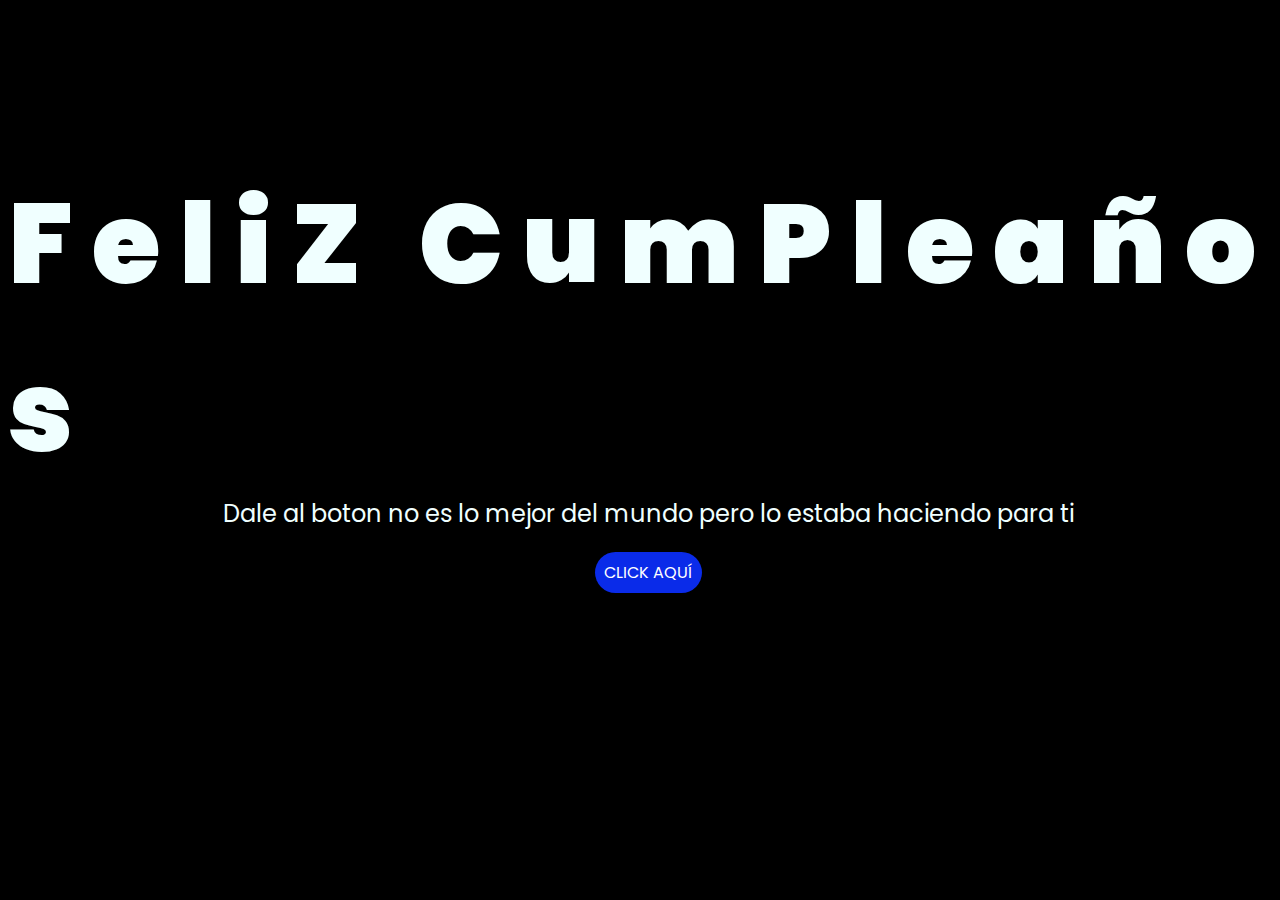
<file: index.html>
<!DOCTYPE html>
<html lang="es">

<head>
    <meta charset="UTF-8">
    <meta http-equiv="X-UA-Compatible" content="IE=edge">
    <meta name="viewport" content="width=device-width, initial-scale=1.0">
    <link rel="stylesheet" href="css/style.css">
    <link rel="icon" href="img/flowers.png" type="image/x-icon">
    <title>Flowers</title>
</head>

<body>
    <div class="greetings">
        <span>F</span>
        <span>e</span>
        <span>l</span>
        <span>i</span>
        <span>Z</span>
        <span>&nbsp;</span>
        <span>C</span>
        <span>u</span>
        <span>m</span>
        <span>P</span>
        <span>l</span>
        <span>e</span>
        <span>a</span>
        <span>ñ</span>
        <span>o</span>
        <span>s</span>
    </div>
    <div class="description">
        <span>Dale al boton no es lo mejor del mundo pero lo estaba haciendo para ti</span>
    </div>
    <div class="button">
        <button class="botones">
            <a href="flower.html" style="color: #fff;">CLICK AQUÍ</a>
        </button>
    </div>

</body>

</html>
</file>
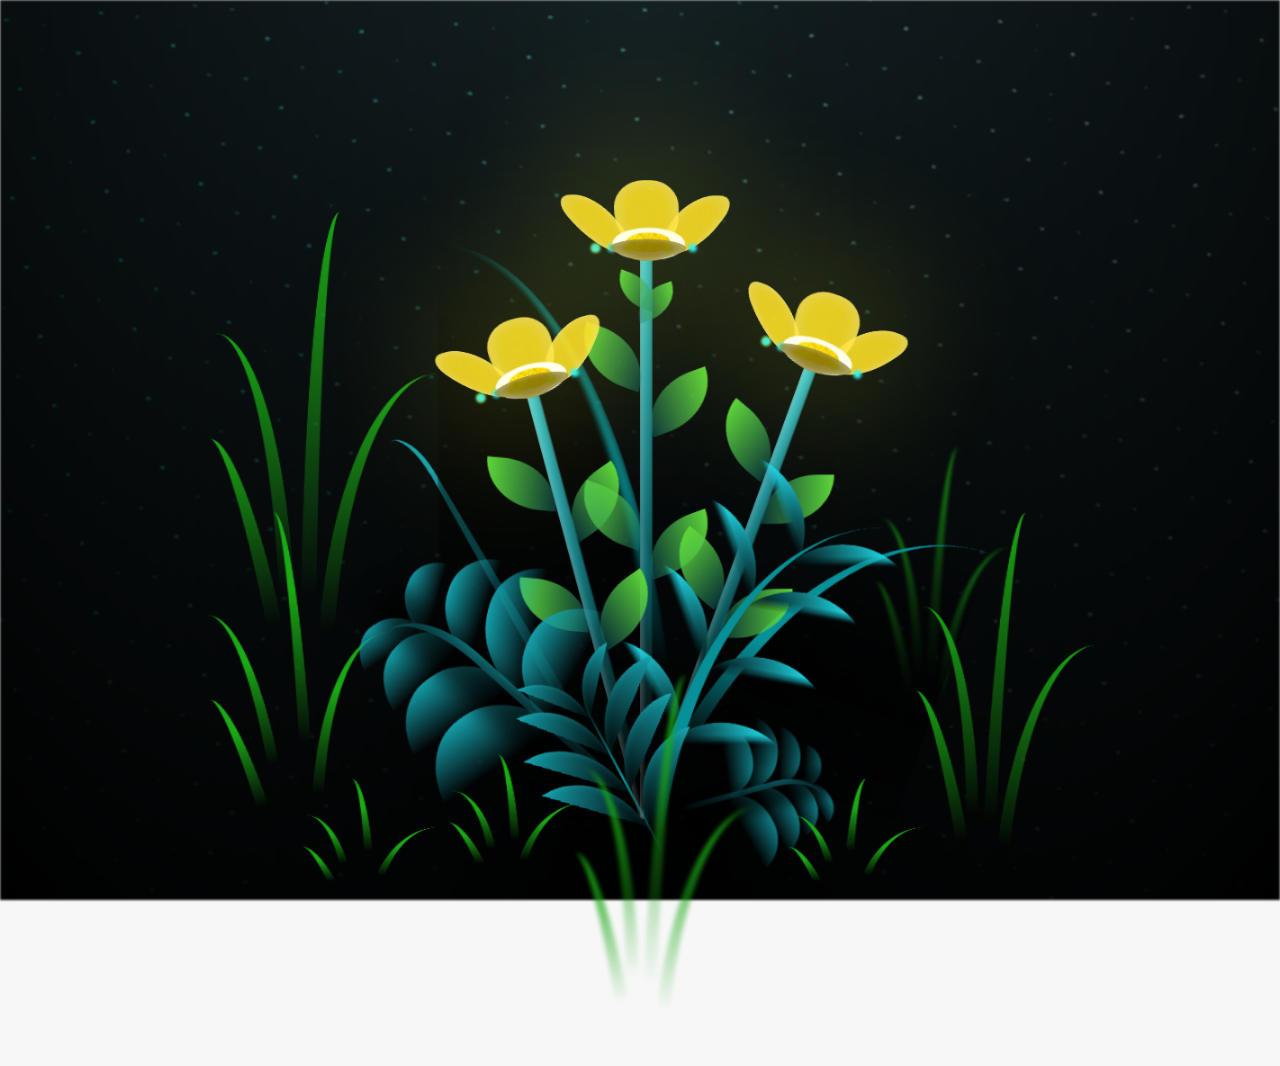
<file: flower.html>
<!DOCTYPE html>
<html lang="es">
  <head>
    <meta charset="UTF-8" />
    <meta http-equiv="X-UA-Compatible" content="IE=edge" />
    <meta name="viewport" content="width=device-width, initial-scale=1.0" />
    <link rel="stylesheet" href="css/main.css" />
    <link rel="icon" href="img/flowers.png" type="image/x-icon" />
    <title>Flower</title>
  </head>
  <body class="container">
    <audio src="sound/Happy Acoustic Background – Royalty Free Music for Creators 🎵✨ [zI3N9lXSV9s].mp3" autoplay></audio>
     
    <h1 class="titulo">Estas flores amarillas celebran tu día especial y representan la alegría que traes a mi vida.<br><br>
  Que la felicidad florezca en ti hoy y siempre.<br><br>
  Difruta tu dia especial y ilumina a todo el mundo con tu linda sonrisa bella</h1>
  
    <div class="night"></div>
    <div class="flowers">
      <div class="flower flower--1">
        <div class="flower__leafs flower__leafs--1">
          <div class="flower__leaf flower__leaf--1"></div>
          <div class="flower__leaf flower__leaf--2"></div>
          <div class="flower__leaf flower__leaf--3"></div>
          <div class="flower__leaf flower__leaf--4"></div>
          <div class="flower__white-circle"></div>

          <div class="flower__light flower__light--1"></div>
          <div class="flower__light flower__light--2"></div>
          <div class="flower__light flower__light--3"></div>
          <div class="flower__light flower__light--4"></div>
          <div class="flower__light flower__light--5"></div>
          <div class="flower__light flower__light--6"></div>
          <div class="flower__light flower__light--7"></div>
          <div class="flower__light flower__light--8"></div>
        </div>
        <div class="flower__line">
          <div class="flower__line__leaf flower__line__leaf--1"></div>
          <div class="flower__line__leaf flower__line__leaf--2"></div>
          <div class="flower__line__leaf flower__line__leaf--3"></div>
          <div class="flower__line__leaf flower__line__leaf--4"></div>
          <div class="flower__line__leaf flower__line__leaf--5"></div>
          <div class="flower__line__leaf flower__line__leaf--6"></div>
        </div>
      </div>

      <div class="flower flower--2">
        <div class="flower__leafs flower__leafs--2">
          <div class="flower__leaf flower__leaf--1"></div>
          <div class="flower__leaf flower__leaf--2"></div>
          <div class="flower__leaf flower__leaf--3"></div>
          <div class="flower__leaf flower__leaf--4"></div>
          <div class="flower__white-circle"></div>

          <div class="flower__light flower__light--1"></div>
          <div class="flower__light flower__light--2"></div>
          <div class="flower__light flower__light--3"></div>
          <div class="flower__light flower__light--4"></div>
          <div class="flower__light flower__light--5"></div>
          <div class="flower__light flower__light--6"></div>
          <div class="flower__light flower__light--7"></div>
          <div class="flower__light flower__light--8"></div>
        </div>
        <div class="flower__line">
          <div class="flower__line__leaf flower__line__leaf--1"></div>
          <div class="flower__line__leaf flower__line__leaf--2"></div>
          <div class="flower__line__leaf flower__line__leaf--3"></div>
          <div class="flower__line__leaf flower__line__leaf--4"></div>
        </div>
      </div>

      <div class="flower flower--3">
        <div class="flower__leafs flower__leafs--3">
          <div class="flower__leaf flower__leaf--1"></div>
          <div class="flower__leaf flower__leaf--2"></div>
          <div class="flower__leaf flower__leaf--3"></div>
          <div class="flower__leaf flower__leaf--4"></div>
          <div class="flower__white-circle"></div>

          <div class="flower__light flower__light--1"></div>
          <div class="flower__light flower__light--2"></div>
          <div class="flower__light flower__light--3"></div>
          <div class="flower__light flower__light--4"></div>
          <div class="flower__light flower__light--5"></div>
          <div class="flower__light flower__light--6"></div>
          <div class="flower__light flower__light--7"></div>
          <div class="flower__light flower__light--8"></div>
        </div>
        <div class="flower__line">
          <div class="flower__line__leaf flower__line__leaf--1"></div>
          <div class="flower__line__leaf flower__line__leaf--2"></div>
          <div class="flower__line__leaf flower__line__leaf--3"></div>
          <div class="flower__line__leaf flower__line__leaf--4"></div>
        </div>
      </div>

      <div class="grow-ans" style="--d: 1.2s">
        <div class="flower__g-long">
          <div class="flower__g-long__top"></div>
          <div class="flower__g-long__bottom"></div>
        </div>
      </div>

      <div class="growing-grass">
        <div class="flower__grass flower__grass--1">
          <div class="flower__grass--top"></div>
          <div class="flower__grass--bottom"></div>
          <div class="flower__grass__leaf flower__grass__leaf--1"></div>
          <div class="flower__grass__leaf flower__grass__leaf--2"></div>
          <div class="flower__grass__leaf flower__grass__leaf--3"></div>
          <div class="flower__grass__leaf flower__grass__leaf--4"></div>
          <div class="flower__grass__leaf flower__grass__leaf--5"></div>
          <div class="flower__grass__leaf flower__grass__leaf--6"></div>
          <div class="flower__grass__leaf flower__grass__leaf--7"></div>
          <div class="flower__grass__leaf flower__grass__leaf--8"></div>
          <div class="flower__grass__overlay"></div>
        </div>
      </div>

      <div class="growing-grass">
        <div class="flower__grass flower__grass--2">
          <div class="flower__grass--top"></div>
          <div class="flower__grass--bottom"></div>
          <div class="flower__grass__leaf flower__grass__leaf--1"></div>
          <div class="flower__grass__leaf flower__grass__leaf--2"></div>
          <div class="flower__grass__leaf flower__grass__leaf--3"></div>
          <div class="flower__grass__leaf flower__grass__leaf--4"></div>
          <div class="flower__grass__leaf flower__grass__leaf--5"></div>
          <div class="flower__grass__leaf flower__grass__leaf--6"></div>
          <div class="flower__grass__leaf flower__grass__leaf--7"></div>
          <div class="flower__grass__leaf flower__grass__leaf--8"></div>
          <div class="flower__grass__overlay"></div>
        </div>
      </div>

      <div class="grow-ans" style="--d: 2.4s">
        <div class="flower__g-right flower__g-right--1">
          <div class="leaf"></div>
        </div>
      </div>

      <div class="grow-ans" style="--d: 2.8s">
        <div class="flower__g-right flower__g-right--2">
          <div class="leaf"></div>
        </div>
      </div>

      <div class="grow-ans" style="--d: 2.8s">
        <div class="flower__g-front">
          <div
            class="flower__g-front__leaf-wrapper flower__g-front__leaf-wrapper--1"
          >
            <div class="flower__g-front__leaf"></div>
          </div>
          <div
            class="flower__g-front__leaf-wrapper flower__g-front__leaf-wrapper--2"
          >
            <div class="flower__g-front__leaf"></div>
          </div>
          <div
            class="flower__g-front__leaf-wrapper flower__g-front__leaf-wrapper--3"
          >
            <div class="flower__g-front__leaf"></div>
          </div>
          <div
            class="flower__g-front__leaf-wrapper flower__g-front__leaf-wrapper--4"
          >
            <div class="flower__g-front__leaf"></div>
          </div>
          <div
            class="flower__g-front__leaf-wrapper flower__g-front__leaf-wrapper--5"
          >
            <div class="flower__g-front__leaf"></div>
          </div>
          <div
            class="flower__g-front__leaf-wrapper flower__g-front__leaf-wrapper--6"
          >
            <div class="flower__g-front__leaf"></div>
          </div>
          <div
            class="flower__g-front__leaf-wrapper flower__g-front__leaf-wrapper--7"
          >
            <div class="flower__g-front__leaf"></div>
          </div>
          <div
            class="flower__g-front__leaf-wrapper flower__g-front__leaf-wrapper--8"
          >
            <div class="flower__g-front__leaf"></div>
          </div>
          <div class="flower__g-front__line"></div>
        </div>
      </div>

      <div class="grow-ans" style="--d: 3.2s">
        <div class="flower__g-fr">
          <div class="leaf"></div>
          <div class="flower__g-fr__leaf flower__g-fr__leaf--1"></div>
          <div class="flower__g-fr__leaf flower__g-fr__leaf--2"></div>
          <div class="flower__g-fr__leaf flower__g-fr__leaf--3"></div>
          <div class="flower__g-fr__leaf flower__g-fr__leaf--4"></div>
          <div class="flower__g-fr__leaf flower__g-fr__leaf--5"></div>
          <div class="flower__g-fr__leaf flower__g-fr__leaf--6"></div>
          <div class="flower__g-fr__leaf flower__g-fr__leaf--7"></div>
          <div class="flower__g-fr__leaf flower__g-fr__leaf--8"></div>
        </div>
      </div>

      <div class="long-g long-g--0">
        <div class="grow-ans" style="--d: 3s">
          <div class="leaf leaf--0"></div>
        </div>
        <div class="grow-ans" style="--d: 2.2s">
          <div class="leaf leaf--1"></div>
        </div>
        <div class="grow-ans" style="--d: 3.4s">
          <div class="leaf leaf--2"></div>
        </div>
        <div class="grow-ans" style="--d: 3.6s">
          <div class="leaf leaf--3"></div>
        </div>
      </div>

      <div class="long-g long-g--1">
        <div class="grow-ans" style="--d: 3.6s">
          <div class="leaf leaf--0"></div>
        </div>
        <div class="grow-ans" style="--d: 3.8s">
          <div class="leaf leaf--1"></div>
        </div>
        <div class="grow-ans" style="--d: 4s">
          <div class="leaf leaf--2"></div>
        </div>
        <div class="grow-ans" style="--d: 4.2s">
          <div class="leaf leaf--3"></div>
        </div>
      </div>

      <div class="long-g long-g--2">
        <div class="grow-ans" style="--d: 4s">
          <div class="leaf leaf--0"></div>
        </div>
        <div class="grow-ans" style="--d: 4.2s">
          <div class="leaf leaf--1"></div>
        </div>
        <div class="grow-ans" style="--d: 4.4s">
          <div class="leaf leaf--2"></div>
        </div>
        <div class="grow-ans" style="--d: 4.6s">
          <div class="leaf leaf--3"></div>
        </div>
      </div>

      <div class="long-g long-g--3">
        <div class="grow-ans" style="--d: 4s">
          <div class="leaf leaf--0"></div>
        </div>
        <div class="grow-ans" style="--d: 4.2s">
          <div class="leaf leaf--1"></div>
        </div>
        <div class="grow-ans" style="--d: 3s">
          <div class="leaf leaf--2"></div>
        </div>
        <div class="grow-ans" style="--d: 3.6s">
          <div class="leaf leaf--3"></div>
        </div>
      </div>

      <div class="long-g long-g--4">
        <div class="grow-ans" style="--d: 4s">
          <div class="leaf leaf--0"></div>
        </div>
        <div class="grow-ans" style="--d: 4.2s">
          <div class="leaf leaf--1"></div>
        </div>
        <div class="grow-ans" style="--d: 3s">
          <div class="leaf leaf--2"></div>
        </div>
        <div class="grow-ans" style="--d: 3.6s">
          <div class="leaf leaf--3"></div>
        </div>
      </div>

      <div class="long-g long-g--5">
        <div class="grow-ans" style="--d: 4s">
          <div class="leaf leaf--0"></div>
        </div>
        <div class="grow-ans" style="--d: 4.2s">
          <div class="leaf leaf--1"></div>
        </div>
        <div class="grow-ans" style="--d: 3s">
          <div class="leaf leaf--2"></div>
        </div>
        <div class="grow-ans" style="--d: 3.6s">
          <div class="leaf leaf--3"></div>
        </div>
      </div>

      <div class="long-g long-g--6">
        <div class="grow-ans" style="--d: 4.2s">
          <div class="leaf leaf--0"></div>
        </div>
        <div class="grow-ans" style="--d: 4.4s">
          <div class="leaf leaf--1"></div>
        </div>
        <div class="grow-ans" style="--d: 4.6s">
          <div class="leaf leaf--2"></div>
        </div>
        <div class="grow-ans" style="--d: 4.8s">
          <div class="leaf leaf--3"></div>
        </div>
      </div>

      <div class="long-g long-g--7">
        <div class="grow-ans" style="--d: 3s">
          <div class="leaf leaf--0"></div>
        </div>
        <div class="grow-ans" style="--d: 3.2s">
          <div class="leaf leaf--1"></div>
        </div>
        <div class="grow-ans" style="--d: 3.5s">
          <div class="leaf leaf--2"></div>
        </div>
        <div class="grow-ans" style="--d: 3.6s">
          <div class="leaf leaf--3"></div>
        </div>
      </div>
    </div>
    <script src="anim.js"></script>
    <script src="main.js"></script>
  </body>
</html>
</file>
<file: css/style.css>
@import url('https://fonts.googleapis.com/css2?family=Poppins:ital,wght@0,500;1,900&display=swap');
*{
    font-family: 'Poppins',cursive;
}
body{
    color: azure;
    width: 100%;
    height: 82vh;
    display: flex;
    flex-direction: column;
    align-items: center;
    justify-content: center;
    background-color: black;
    /* padding-top: -30; */
}

.botones{
    padding: 9px;
    border-radius: 80px;
    background-color: transparent;
    border: none;
}

.botones a{
    background-color: #0a2be9;
    padding: 9px;
    border-radius: 80px;
    -webkit-border-radius: 80px;
    -moz-border-radius: 80px;
    -ms-border-radius: 80px;
    -o-border-radius: 80px;

}

.botones a:focus{
    background-color: rgb(50, 194, 194);
}

.greetings{
    font-size: 7rem;
    font-weight: 900;
}
.greetings > span{
    animation: glow 2.5s ease-in-out infinite;
}
@keyframes glow{
    0%, 100%{
        color: #fff;
        text-shadow: 0 0 12px #39c6d6, 0 0 50px #39c6d6, 0 0 100px #39c6d6;
    }
    10%, 90%{
        color: #111;
        text-shadow: none;
    }
}

.greetings > span:nth-child(2) {
  animation-delay: 0.2s;
}

.greetings > span:nth-child(3) {
  animation-delay: 0.4s;
}

.greetings > span:nth-child(4) {
  animation-delay: 0.6s;
}

.greetings > span:nth-child(5) {
  animation-delay: 0.8s;
}

.greetings > span:nth-child(6) {
  animation-delay: 1s;
}

.greetings > span:nth-child(7) {
  animation-delay: 1.2s;
}

.greetings > span:nth-child(8) {
  animation-delay: 1.4s;
}

.greetings > span:nth-child(9) {
  animation-delay: 1.6s;
}

.greetings > span:nth-child(10) {
  animation-delay: 1.8s;
}

.greetings > span:nth-child(11) {
  animation-delay: 2s;
}

.greetings > span:nth-child(12) {
  animation-delay: 2.2s;
}

.greetings > span:nth-child(13) {
  animation-delay: 2.4s;
}

.greetings > span:nth-child(14) {
  animation-delay: 2.6s;
}

.greetings > span:nth-child(15) {
  animation-delay: 2.8s;
}

.greetings > span:nth-child(16) {
  animation-delay: 3s;
}


.description{
    font-size: 1.5rem;
    margin-bottom: 20px;
}

.button a{
    text-decoration: none;
    font-size: 1rem;
    color: #111;
}

@media screen and (max-width:574px){
    .greetings{
        display: block;
        font-size: 4rem;
        font-weight: 800;
        text-align: center;
    }
    .description{
        font-size: 2rem;
    }
    
    .button a{
        font-size: 1rem;
    }
}
</file>
<file: css/main.css>
*,
*::after,
*::before {
  padding: 0;
  margin: 0;
  box-sizing: border-box;
}

:root {
  --dark-color: #000;
}

body {
  display: flex;
  align-items: flex-end;
  justify-content: center;
  min-height: 100vh;
  background-color: var(--dark-color);
  overflow: hidden;
  perspective: 1000px;
}

#lyrics {
  font-size: 28px;
  font-family: "Franklin Gothic Medium", "Arial Narrow", Arial, sans-serif;
  color: white;
  position: absolute;
  margin-bottom: 20%;
  z-index: 1;
  font-weight: bold;
  letter-spacing: 4px;
}
@media only screen and (max-width: 600px) {
  /* Estilos específicos para dispositivos con un ancho máximo de 600px */
  #lyrics {
      font-size: 14px; /* Reduce el tamaño del texto para dispositivos más pequeños */
      margin-bottom: 530px;
      letter-spacing: 3px;
  }

}
.titulo {
  margin-bottom: 180px;
  font-family: "Arial Narrow", Arial, sans-serif;
  color: yellow;
  position: absolute;
  font-weight: bold;
  letter-spacing: 10px;
  opacity: 0;
  animation: fadeIn 3s ease-in-out forwards;
  text-align: center;
}
@keyframes fadeIn {
  from {
    opacity: 0;
  }
  to {
    opacity: 1;
  }
}

.night {
  z-index: -1;
  position: absolute;
  left: 50%;
  top: 0;
  transform: translateX(-50%);
  width: 100%;
  height: 100%;
  filter: blur(0.1vmin);
  background-image: radial-gradient(
      ellipse at top,
      transparent 0%,
      var(--dark-color)
    ),
    radial-gradient(
      ellipse at bottom,
      var(--dark-color),
      rgba(145, 233, 255, 0.2)
    ),
    repeating-linear-gradient(
      220deg,
      rgb(0, 0, 0) 0px,
      rgb(0, 0, 0) 19px,
      transparent 19px,
      transparent 22px
    ),
    repeating-linear-gradient(
      189deg,
      rgb(0, 0, 0) 0px,
      rgb(0, 0, 0) 19px,
      transparent 19px,
      transparent 22px
    ),
    repeating-linear-gradient(
      148deg,
      rgb(0, 0, 0) 0px,
      rgb(0, 0, 0) 19px,
      transparent 19px,
      transparent 22px
    ),
    linear-gradient(90deg, rgb(0, 255, 250), rgb(240, 240, 240));
}

.flowers {
  position: relative;
  transform: scale(0.9);
  /*margin-bottom: 100px;
  */
}

@media only screen and (max-width: 600px) {
  /* Estilos específicos para dispositivos con un ancho máximo de 600px */
.flowers {
      font-size: 14px;
      margin-bottom: 35%;
      letter-spacing: 3px;
      transform: scale(1.0);
}

}

.flower {
  position: absolute;
  bottom: 10vmin;
  transform-origin: bottom center;
  z-index: 10;
  --fl-speed: 0.8s;
}
.flower--1 {
  -webkit-animation: moving-flower-1 4s linear infinite;
  animation: moving-flower-1 4s linear infinite;
}
.flower--1 .flower__line {
  height: 70vmin;
  -webkit-animation-delay: 0.3s;
  animation-delay: 0.3s;
}
.flower--1 .flower__line__leaf--1 {
  -webkit-animation: blooming-leaf-right var(--fl-speed) 1.6s backwards;
  animation: blooming-leaf-right var(--fl-speed) 1.6s backwards;
}
.flower--1 .flower__line__leaf--2 {
  -webkit-animation: blooming-leaf-right var(--fl-speed) 1.4s backwards;
  animation: blooming-leaf-right var(--fl-speed) 1.4s backwards;
}
.flower--1 .flower__line__leaf--3 {
  -webkit-animation: blooming-leaf-left var(--fl-speed) 1.2s backwards;
  animation: blooming-leaf-left var(--fl-speed) 1.2s backwards;
}
.flower--1 .flower__line__leaf--4 {
  -webkit-animation: blooming-leaf-left var(--fl-speed) 1s backwards;
  animation: blooming-leaf-left var(--fl-speed) 1s backwards;
}
.flower--1 .flower__line__leaf--5 {
  -webkit-animation: blooming-leaf-right var(--fl-speed) 1.8s backwards;
  animation: blooming-leaf-right var(--fl-speed) 1.8s backwards;
}
.flower--1 .flower__line__leaf--6 {
  -webkit-animation: blooming-leaf-left var(--fl-speed) 2s backwards;
  animation: blooming-leaf-left var(--fl-speed) 2s backwards;
}
.flower--2 {
  left: 50%;
  transform: rotate(20deg);
  -webkit-animation: moving-flower-2 4s linear infinite;
  animation: moving-flower-2 4s linear infinite;
}
.flower--2 .flower__line {
  height: 60vmin;
  -webkit-animation-delay: 0.6s;
  animation-delay: 0.6s;
}
.flower--2 .flower__line__leaf--1 {
  -webkit-animation: blooming-leaf-right var(--fl-speed) 1.9s backwards;
  animation: blooming-leaf-right var(--fl-speed) 1.9s backwards;
}
.flower--2 .flower__line__leaf--2 {
  -webkit-animation: blooming-leaf-right var(--fl-speed) 1.7s backwards;
  animation: blooming-leaf-right var(--fl-speed) 1.7s backwards;
}
.flower--2 .flower__line__leaf--3 {
  -webkit-animation: blooming-leaf-left var(--fl-speed) 1.5s backwards;
  animation: blooming-leaf-left var(--fl-speed) 1.5s backwards;
}
.flower--2 .flower__line__leaf--4 {
  -webkit-animation: blooming-leaf-left var(--fl-speed) 1.3s backwards;
  animation: blooming-leaf-left var(--fl-speed) 1.3s backwards;
}
.flower--3 {
  left: 50%;
  transform: rotate(-15deg);
  -webkit-animation: moving-flower-3 4s linear infinite;
  animation: moving-flower-3 4s linear infinite;
}
.flower--3 .flower__line {
  -webkit-animation-delay: 0.9s;
  animation-delay: 0.9s;
}
.flower--3 .flower__line__leaf--1 {
  -webkit-animation: blooming-leaf-right var(--fl-speed) 2.5s backwards;
  animation: blooming-leaf-right var(--fl-speed) 2.5s backwards;
}
.flower--3 .flower__line__leaf--2 {
  -webkit-animation: blooming-leaf-right var(--fl-speed) 2.3s backwards;
  animation: blooming-leaf-right var(--fl-speed) 2.3s backwards;
}
.flower--3 .flower__line__leaf--3 {
  -webkit-animation: blooming-leaf-left var(--fl-speed) 2.1s backwards;
  animation: blooming-leaf-left var(--fl-speed) 2.1s backwards;
}
.flower--3 .flower__line__leaf--4 {
  -webkit-animation: blooming-leaf-left var(--fl-speed) 1.9s backwards;
  animation: blooming-leaf-left var(--fl-speed) 1.9s backwards;
}
.flower__leafs {
  position: relative;
  -webkit-animation: blooming-flower 2s backwards;
  animation: blooming-flower 2s backwards;
}
.flower__leafs--1 {
  -webkit-animation-delay: 1.1s;
  animation-delay: 1.1s;
}
.flower__leafs--2 {
  -webkit-animation-delay: 1.4s;
  animation-delay: 1.4s;
}
.flower__leafs--3 {
  -webkit-animation-delay: 1.7s;
  animation-delay: 1.7s;
}
.flower__leafs::after {
  content: "";
  position: absolute;
  left: 0;
  top: 0;
  transform: translate(-50%, -100%);
  width: 8vmin;
  height: 8vmin;
  background-color: #f9fd25;
  /* background-color: #fd2525; */
  filter: blur(10vmin);
}
.flower__leaf {
  position: absolute;
  bottom: 0;
  left: 50%;
  width: 8vmin;
  height: 11vmin;
  border-radius: 51% 49% 47% 53%/44% 45% 55% 69%;
  background-color: #253bfd;
  background-color: #fddd25;
  transform-origin: bottom center;
  opacity: 0.9;
  box-shadow: inset 0 0 2vmin rgba(255, 255, 255, 0.5);
}
.flower__leaf--1 {
  transform: translate(-10%, 1%) rotateY(40deg) rotateX(-50deg);
}
.flower__leaf--2 {
  transform: translate(-50%, -4%) rotateX(40deg);
}
.flower__leaf--3 {
  transform: translate(-90%, 0%) rotateY(45deg) rotateX(50deg);
}
.flower__leaf--4 {
  width: 8vmin;
  height: 8vmin;
  transform-origin: bottom left;
  border-radius: 4vmin 10vmin 4vmin 4vmin;
  transform: translate(0%, 18%) rotateX(70deg) rotate(-43deg);
  background-color: #7c6901;
  z-index: 1;
  opacity: 0.8;
}
.flower__white-circle {
  position: absolute;
  left: -3.5vmin;
  top: -3vmin;
  width: 9vmin;
  height: 4vmin;
  border-radius: 50%;
  background-color: #fff;
}
.flower__white-circle::after {
  content: "";
  position: absolute;
  left: 50%;
  top: 45%;
  transform: translate(-50%, -50%);
  width: 60%;
  height: 60%;
  border-radius: inherit;
  background-image: repeating-linear-gradient(
      135deg,
      rgba(0, 0, 0, 0.03) 0px,
      rgba(0, 0, 0, 0.03) 1px,
      transparent 1px,
      transparent 12px
    ),
    repeating-linear-gradient(
      45deg,
      rgba(0, 0, 0, 0.03) 0px,
      rgba(0, 0, 0, 0.03) 1px,
      transparent 1px,
      transparent 12px
    ),
    repeating-linear-gradient(
      67.5deg,
      rgba(0, 0, 0, 0.03) 0px,
      rgba(0, 0, 0, 0.03) 1px,
      transparent 1px,
      transparent 12px
    ),
    repeating-linear-gradient(
      135deg,
      rgba(0, 0, 0, 0.03) 0px,
      rgba(0, 0, 0, 0.03) 1px,
      transparent 1px,
      transparent 12px
    ),
    repeating-linear-gradient(
      45deg,
      rgba(0, 0, 0, 0.03) 0px,
      rgba(0, 0, 0, 0.03) 1px,
      transparent 1px,
      transparent 12px
    ),
    repeating-linear-gradient(
      112.5deg,
      rgba(0, 0, 0, 0.03) 0px,
      rgba(0, 0, 0, 0.03) 1px,
      transparent 1px,
      transparent 12px
    ),
    repeating-linear-gradient(
      112.5deg,
      rgba(0, 0, 0, 0.03) 0px,
      rgba(0, 0, 0, 0.03) 1px,
      transparent 1px,
      transparent 12px
    ),
    repeating-linear-gradient(
      45deg,
      rgba(0, 0, 0, 0.03) 0px,
      rgba(0, 0, 0, 0.03) 1px,
      transparent 1px,
      transparent 12px
    ),
    repeating-linear-gradient(
      22.5deg,
      rgba(0, 0, 0, 0.03) 0px,
      rgba(0, 0, 0, 0.03) 1px,
      transparent 1px,
      transparent 12px
    ),
    repeating-linear-gradient(
      45deg,
      rgba(0, 0, 0, 0.03) 0px,
      rgba(0, 0, 0, 0.03) 1px,
      transparent 1px,
      transparent 12px
    ),
    repeating-linear-gradient(
      22.5deg,
      rgba(0, 0, 0, 0.03) 0px,
      rgba(0, 0, 0, 0.03) 1px,
      transparent 1px,
      transparent 12px
    ),
    repeating-linear-gradient(
      135deg,
      rgba(0, 0, 0, 0.03) 0px,
      rgba(0, 0, 0, 0.03) 1px,
      transparent 1px,
      transparent 12px
    ),
    repeating-linear-gradient(
      157.5deg,
      rgba(0, 0, 0, 0.03) 0px,
      rgba(0, 0, 0, 0.03) 1px,
      transparent 1px,
      transparent 12px
    ),
    repeating-linear-gradient(
      67.5deg,
      rgba(0, 0, 0, 0.03) 0px,
      rgba(0, 0, 0, 0.03) 1px,
      transparent 1px,
      transparent 12px
    ),
    repeating-linear-gradient(
      67.5deg,
      rgba(0, 0, 0, 0.03) 0px,
      rgba(0, 0, 0, 0.03) 1px,
      transparent 1px,
      transparent 12px
    ),
    linear-gradient(90deg, rgb(255, 235, 18), rgb(255, 206, 0));
}
.flower__line {
  height: 55vmin;
  width: 1.5vmin;
  background-image: linear-gradient(
      to left,
      rgba(0, 0, 0, 0.2),
      transparent,
      rgba(255, 255, 255, 0.2)
    ),
    linear-gradient(to top, transparent 10%, #14757a, #39c6d6);
  box-shadow: inset 0 0 2px rgba(0, 0, 0, 0.5);
  -webkit-animation: grow-flower-tree 4s backwards;
  animation: grow-flower-tree 4s backwards;
}
.flower__line__leaf {
  --w: 7vmin;
  --h: calc(var(--w) + 2vmin);
  position: absolute;
  top: 20%;
  left: 90%;
  width: var(--w);
  height: var(--h);
  border-top-right-radius: var(--h);
  border-bottom-left-radius: var(--h);
  background-image: linear-gradient(to top, rgba(20, 117, 122, 0.4), #5ed639);
}
.flower__line__leaf--1 {
  transform: rotate(70deg) rotateY(30deg);
}
.flower__line__leaf--2 {
  top: 45%;
  transform: rotate(70deg) rotateY(30deg);
}
.flower__line__leaf--3,
.flower__line__leaf--4,
.flower__line__leaf--6 {
  border-top-right-radius: 0;
  border-bottom-left-radius: 0;
  border-top-left-radius: var(--h);
  border-bottom-right-radius: var(--h);
  left: -460%;
  top: 12%;
  transform: rotate(-70deg) rotateY(30deg);
}
.flower__line__leaf--4 {
  top: 40%;
}
.flower__line__leaf--5 {
  top: 0;
  transform-origin: left;
  transform: rotate(70deg) rotateY(30deg) scale(0.6);
}
.flower__line__leaf--6 {
  top: -2%;
  left: -450%;
  transform-origin: right;
  transform: rotate(-70deg) rotateY(30deg) scale(0.6);
}
.flower__light {
  position: absolute;
  bottom: 0vmin;
  width: 1vmin;
  height: 1vmin;
  background-color: rgb(255, 251, 0);
  border-radius: 50%;
  filter: blur(0.2vmin);
  -webkit-animation: light-ans 4s linear infinite backwards;
  animation: light-ans 4s linear infinite backwards;
}
.flower__light:nth-child(odd) {
  background-color: #23f0ff;
}
.flower__light--1 {
  left: -2vmin;
  -webkit-animation-delay: 1s;
  animation-delay: 1s;
}
.flower__light--2 {
  left: 3vmin;
  -webkit-animation-delay: 0.5s;
  animation-delay: 0.5s;
}
.flower__light--3 {
  left: -6vmin;
  -webkit-animation-delay: 0.3s;
  animation-delay: 0.3s;
}
.flower__light--4 {
  left: 6vmin;
  -webkit-animation-delay: 0.9s;
  animation-delay: 0.9s;
}
.flower__light--5 {
  left: -1vmin;
  -webkit-animation-delay: 1.5s;
  animation-delay: 1.5s;
}
.flower__light--6 {
  left: -4vmin;
  -webkit-animation-delay: 3s;
  animation-delay: 3s;
}
.flower__light--7 {
  left: 3vmin;
  -webkit-animation-delay: 2s;
  animation-delay: 2s;
}
.flower__light--8 {
  left: -6vmin;
  -webkit-animation-delay: 3.5s;
  animation-delay: 3.5s;
}
.flower__grass {
  --c: #159faa;
  --line-w: 1.5vmin;
  position: absolute;
  bottom: 12vmin;
  left: -7vmin;
  display: flex;
  flex-direction: column;
  align-items: flex-end;
  z-index: 20;
  transform-origin: bottom center;
  transform: rotate(-48deg) rotateY(40deg);
}
.flower__grass--1 {
  -webkit-animation: moving-grass 2s linear infinite;
  animation: moving-grass 2s linear infinite;
}
.flower__grass--2 {
  left: 2vmin;
  bottom: 10vmin;
  transform: scale(0.5) rotate(75deg) rotateX(10deg) rotateY(-200deg);
  opacity: 0.8;
  z-index: 0;
  -webkit-animation: moving-grass--2 1.5s linear infinite;
  animation: moving-grass--2 1.5s linear infinite;
}
.flower__grass--top {
  width: 7vmin;
  height: 10vmin;
  border-top-right-radius: 100%;
  border-right: var(--line-w) solid var(--c);
  transform-origin: bottom center;
  transform: rotate(-2deg);
}
.flower__grass--bottom {
  margin-top: -2px;
  width: var(--line-w);
  height: 25vmin;
  background-image: linear-gradient(to top, transparent, var(--c));
}
.flower__grass__leaf {
  --size: 10vmin;
  position: absolute;
  width: calc(var(--size) * 2.1);
  height: var(--size);
  border-top-left-radius: var(--size);
  border-top-right-radius: var(--size);
  background-image: linear-gradient(
    to top,
    transparent,
    transparent 30%,
    var(--c)
  );
  z-index: 100;
}
.flower__grass__leaf--1 {
  top: -6%;
  left: 30%;
  --size: 6vmin;
  transform: rotate(-20deg);
  -webkit-animation: growing-grass-ans--1 2s 2.6s backwards;
  animation: growing-grass-ans--1 2s 2.6s backwards;
}
@-webkit-keyframes growing-grass-ans--1 {
  0% {
    transform-origin: bottom left;
    transform: rotate(-20deg) scale(0);
  }
}
@keyframes growing-grass-ans--1 {
  0% {
    transform-origin: bottom left;
    transform: rotate(-20deg) scale(0);
  }
}
.flower__grass__leaf--2 {
  top: -5%;
  left: -110%;
  --size: 6vmin;
  transform: rotate(10deg);
  -webkit-animation: growing-grass-ans--2 2s 2.4s linear backwards;
  animation: growing-grass-ans--2 2s 2.4s linear backwards;
}
@-webkit-keyframes growing-grass-ans--2 {
  0% {
    transform-origin: bottom right;
    transform: rotate(10deg) scale(0);
  }
}
@keyframes growing-grass-ans--2 {
  0% {
    transform-origin: bottom right;
    transform: rotate(10deg) scale(0);
  }
}
.flower__grass__leaf--3 {
  top: 5%;
  left: 60%;
  --size: 8vmin;
  transform: rotate(-18deg) rotateX(-20deg);
  -webkit-animation: growing-grass-ans--3 2s 2.2s linear backwards;
  animation: growing-grass-ans--3 2s 2.2s linear backwards;
}
@-webkit-keyframes growing-grass-ans--3 {
  0% {
    transform-origin: bottom left;
    transform: rotate(-18deg) rotateX(-20deg) scale(0);
  }
}
@keyframes growing-grass-ans--3 {
  0% {
    transform-origin: bottom left;
    transform: rotate(-18deg) rotateX(-20deg) scale(0);
  }
}
.flower__grass__leaf--4 {
  top: 6%;
  left: -135%;
  --size: 8vmin;
  transform: rotate(2deg);
  -webkit-animation: growing-grass-ans--4 2s 2s linear backwards;
  animation: growing-grass-ans--4 2s 2s linear backwards;
}
@-webkit-keyframes growing-grass-ans--4 {
  0% {
    transform-origin: bottom right;
    transform: rotate(2deg) scale(0);
  }
}
@keyframes growing-grass-ans--4 {
  0% {
    transform-origin: bottom right;
    transform: rotate(2deg) scale(0);
  }
}
.flower__grass__leaf--5 {
  top: 20%;
  left: 60%;
  --size: 10vmin;
  transform: rotate(-24deg) rotateX(-20deg);
  -webkit-animation: growing-grass-ans--5 2s 1.8s linear backwards;
  animation: growing-grass-ans--5 2s 1.8s linear backwards;
}
@-webkit-keyframes growing-grass-ans--5 {
  0% {
    transform-origin: bottom left;
    transform: rotate(-24deg) rotateX(-20deg) scale(0);
  }
}
@keyframes growing-grass-ans--5 {
  0% {
    transform-origin: bottom left;
    transform: rotate(-24deg) rotateX(-20deg) scale(0);
  }
}
.flower__grass__leaf--6 {
  top: 22%;
  left: -180%;
  --size: 10vmin;
  transform: rotate(10deg);
  -webkit-animation: growing-grass-ans--6 2s 1.6s linear backwards;
  animation: growing-grass-ans--6 2s 1.6s linear backwards;
}
@-webkit-keyframes growing-grass-ans--6 {
  0% {
    transform-origin: bottom right;
    transform: rotate(10deg) scale(0);
  }
}
@keyframes growing-grass-ans--6 {
  0% {
    transform-origin: bottom right;
    transform: rotate(10deg) scale(0);
  }
}
.flower__grass__leaf--7 {
  top: 39%;
  left: 70%;
  --size: 10vmin;
  transform: rotate(-10deg);
  -webkit-animation: growing-grass-ans--7 2s 1.4s linear backwards;
  animation: growing-grass-ans--7 2s 1.4s linear backwards;
}
@-webkit-keyframes growing-grass-ans--7 {
  0% {
    transform-origin: bottom left;
    transform: rotate(-10deg) scale(0);
  }
}
@keyframes growing-grass-ans--7 {
  0% {
    transform-origin: bottom left;
    transform: rotate(-10deg) scale(0);
  }
}
.flower__grass__leaf--8 {
  top: 40%;
  left: -215%;
  --size: 11vmin;
  transform: rotate(10deg);
  -webkit-animation: growing-grass-ans--8 2s 1.2s linear backwards;
  animation: growing-grass-ans--8 2s 1.2s linear backwards;
}
@-webkit-keyframes growing-grass-ans--8 {
  0% {
    transform-origin: bottom right;
    transform: rotate(10deg) scale(0);
  }
}
@keyframes growing-grass-ans--8 {
  0% {
    transform-origin: bottom right;
    transform: rotate(10deg) scale(0);
  }
}
.flower__grass__overlay {
  position: absolute;
  top: -10%;
  right: 0%;
  width: 100%;
  height: 100%;
  background-color: rgba(0, 0, 0, 0.6);
  filter: blur(1.5vmin);
  z-index: 100;
}
.flower__g-long {
  --w: 2vmin;
  --h: 6vmin;
  --c: #159faa;
  position: absolute;
  bottom: 10vmin;
  left: -3vmin;
  transform-origin: bottom center;
  transform: rotate(-30deg) rotateY(-20deg);
  display: flex;
  flex-direction: column;
  align-items: flex-end;
  -webkit-animation: flower-g-long-ans 3s linear infinite;
  animation: flower-g-long-ans 3s linear infinite;
}
@-webkit-keyframes flower-g-long-ans {
  0%,
  100% {
    transform: rotate(-30deg) rotateY(-20deg);
  }
  50% {
    transform: rotate(-32deg) rotateY(-20deg);
  }
}
@keyframes flower-g-long-ans {
  0%,
  100% {
    transform: rotate(-30deg) rotateY(-20deg);
  }
  50% {
    transform: rotate(-32deg) rotateY(-20deg);
  }
}
.flower__g-long__top {
  top: calc(var(--h) * -1);
  width: calc(var(--w) + 1vmin);
  height: var(--h);
  border-top-right-radius: 100%;
  border-right: 0.7vmin solid var(--c);
  transform: translate(-0.7vmin, 1vmin);
}
.flower__g-long__bottom {
  width: var(--w);
  height: 50vmin;
  transform-origin: bottom center;
  background-image: linear-gradient(to top, transparent 30%, var(--c));
  box-shadow: inset 0 0 2px rgba(0, 0, 0, 0.5);
  -webkit-clip-path: polygon(35% 0, 65% 1%, 100% 100%, 0% 100%);
  clip-path: polygon(35% 0, 65% 1%, 100% 100%, 0% 100%);
}
.flower__g-right {
  position: absolute;
  bottom: 6vmin;
  left: -2vmin;
  transform-origin: bottom left;
  transform: rotate(20deg);
}
.flower__g-right .leaf {
  width: 30vmin;
  height: 50vmin;
  border-top-left-radius: 100%;
  border-left: 2vmin solid #079097;
  background-image: linear-gradient(
    to bottom,
    transparent,
    var(--dark-color) 60%
  );
  -webkit-mask-image: linear-gradient(to top, transparent 30%, #079097 60%);
}
.flower__g-right--1 {
  -webkit-animation: flower-g-right-ans 2.5s linear infinite;
  animation: flower-g-right-ans 2.5s linear infinite;
}
.flower__g-right--2 {
  left: 5vmin;
  transform: rotateY(-180deg);
  -webkit-animation: flower-g-right-ans--2 3s linear infinite;
  animation: flower-g-right-ans--2 3s linear infinite;
}
.flower__g-right--2 .leaf {
  height: 75vmin;
  filter: blur(0.3vmin);
  opacity: 0.8;
}
@-webkit-keyframes flower-g-right-ans {
  0%,
  100% {
    transform: rotate(20deg);
  }
  50% {
    transform: rotate(24deg) rotateX(-20deg);
  }
}
@keyframes flower-g-right-ans {
  0%,
  100% {
    transform: rotate(20deg);
  }
  50% {
    transform: rotate(24deg) rotateX(-20deg);
  }
}
@-webkit-keyframes flower-g-right-ans--2 {
  0%,
  100% {
    transform: rotateY(-180deg) rotate(0deg) rotateX(-20deg);
  }
  50% {
    transform: rotateY(-180deg) rotate(6deg) rotateX(-20deg);
  }
}
@keyframes flower-g-right-ans--2 {
  0%,
  100% {
    transform: rotateY(-180deg) rotate(0deg) rotateX(-20deg);
  }
  50% {
    transform: rotateY(-180deg) rotate(6deg) rotateX(-20deg);
  }
}
.flower__g-front {
  position: absolute;
  bottom: 6vmin;
  left: 2.5vmin;
  z-index: 100;
  transform-origin: bottom center;
  transform: rotate(-28deg) rotateY(30deg) scale(1.04);
  -webkit-animation: flower__g-front-ans 2s linear infinite;
  animation: flower__g-front-ans 2s linear infinite;
}
@-webkit-keyframes flower__g-front-ans {
  0%,
  100% {
    transform: rotate(-28deg) rotateY(30deg) scale(1.04);
  }
  50% {
    transform: rotate(-35deg) rotateY(40deg) scale(1.04);
  }
}
@keyframes flower__g-front-ans {
  0%,
  100% {
    transform: rotate(-28deg) rotateY(30deg) scale(1.04);
  }
  50% {
    transform: rotate(-35deg) rotateY(40deg) scale(1.04);
  }
}
.flower__g-front__line {
  width: 0.3vmin;
  height: 20vmin;
  background-image: linear-gradient(
    to top,
    transparent,
    #079097,
    transparent 100%
  );
  position: relative;
}
.flower__g-front__leaf-wrapper {
  position: absolute;
  top: 0;
  left: 0;
  transform-origin: bottom left;
  transform: rotate(10deg);
}
.flower__g-front__leaf-wrapper:nth-child(even) {
  left: 0vmin;
  transform: rotateY(-180deg) rotate(5deg);
  -webkit-animation: flower__g-front__leaf-left-ans 1s ease-in backwards;
  animation: flower__g-front__leaf-left-ans 1s ease-in backwards;
}
.flower__g-front__leaf-wrapper:nth-child(odd) {
  -webkit-animation: flower__g-front__leaf-ans 1s ease-in backwards;
  animation: flower__g-front__leaf-ans 1s ease-in backwards;
}
.flower__g-front__leaf-wrapper--1 {
  top: -8vmin;
  transform: scale(0.7);
  -webkit-animation: flower__g-front__leaf-ans 1s 5.5s ease-in backwards !important;
  animation: flower__g-front__leaf-ans 1s 5.5s ease-in backwards !important;
}
.flower__g-front__leaf-wrapper--2 {
  top: -8vmin;
  transform: rotateY(-180deg) scale(0.7) !important;
  -webkit-animation: flower__g-front__leaf-left-ans-2 1s 4.6s ease-in backwards !important;
  animation: flower__g-front__leaf-left-ans-2 1s 4.6s ease-in backwards !important;
}
.flower__g-front__leaf-wrapper--3 {
  top: -3vmin;
  -webkit-animation: flower__g-front__leaf-ans 1s 4.6s ease-in backwards;
  animation: flower__g-front__leaf-ans 1s 4.6s ease-in backwards;
}
.flower__g-front__leaf-wrapper--4 {
  top: -3vmin;
  transform: rotateY(-180deg) scale(0.9) !important;
  -webkit-animation: flower__g-front__leaf-left-ans-2 1s 4.6s ease-in backwards !important;
  animation: flower__g-front__leaf-left-ans-2 1s 4.6s ease-in backwards !important;
}
@-webkit-keyframes flower__g-front__leaf-left-ans-2 {
  0% {
    transform: rotateY(-180deg) scale(0);
  }
}
@keyframes flower__g-front__leaf-left-ans-2 {
  0% {
    transform: rotateY(-180deg) scale(0);
  }
}
.flower__g-front__leaf-wrapper--5,
.flower__g-front__leaf-wrapper--6 {
  top: 2vmin;
}
.flower__g-front__leaf-wrapper--7,
.flower__g-front__leaf-wrapper--8 {
  top: 6.5vmin;
}
.flower__g-front__leaf-wrapper--2 {
  -webkit-animation-delay: 5.2s !important;
  animation-delay: 5.2s !important;
}
.flower__g-front__leaf-wrapper--3 {
  -webkit-animation-delay: 4.9s !important;
  animation-delay: 4.9s !important;
}
.flower__g-front__leaf-wrapper--5 {
  -webkit-animation-delay: 4.3s !important;
  animation-delay: 4.3s !important;
}
.flower__g-front__leaf-wrapper--6 {
  -webkit-animation-delay: 4.1s !important;
  animation-delay: 4.1s !important;
}
.flower__g-front__leaf-wrapper--7 {
  -webkit-animation-delay: 3.8s !important;
  animation-delay: 3.8s !important;
}
.flower__g-front__leaf-wrapper--8 {
  -webkit-animation-delay: 3.5s !important;
  animation-delay: 3.5s !important;
}
@-webkit-keyframes flower__g-front__leaf-ans {
  0% {
    transform: rotate(10deg) scale(0);
  }
}
@keyframes flower__g-front__leaf-ans {
  0% {
    transform: rotate(10deg) scale(0);
  }
}
@-webkit-keyframes flower__g-front__leaf-left-ans {
  0% {
    transform: rotateY(-180deg) rotate(5deg) scale(0);
  }
}
@keyframes flower__g-front__leaf-left-ans {
  0% {
    transform: rotateY(-180deg) rotate(5deg) scale(0);
  }
}
.flower__g-front__leaf {
  width: 10vmin;
  height: 10vmin;
  border-radius: 100% 0% 0% 100%/100% 100% 0% 0%;
  box-shadow: inset 0 2px 1vmin hsla(184deg, 97%, 58%, 0.2);
  background-image: linear-gradient(
      to bottom left,
      transparent,
      var(--dark-color)
    ),
    linear-gradient(to bottom right, #159faa 50%, transparent 50%, transparent);
  -webkit-mask-image: linear-gradient(
    to bottom right,
    #159faa 50%,
    transparent 50%,
    transparent
  );
  mask-image: linear-gradient(
    to bottom right,
    #159faa 50%,
    transparent 50%,
    transparent
  );
}
.flower__g-fr {
  position: absolute;
  bottom: -4vmin;
  left: vmin;
  transform-origin: bottom left;
  z-index: 10;
  -webkit-animation: flower__g-fr-ans 2s linear infinite;
  animation: flower__g-fr-ans 2s linear infinite;
}
@-webkit-keyframes flower__g-fr-ans {
  0%,
  100% {
    transform: rotate(2deg);
  }
  50% {
    transform: rotate(4deg);
  }
}
@keyframes flower__g-fr-ans {
  0%,
  100% {
    transform: rotate(2deg);
  }
  50% {
    transform: rotate(4deg);
  }
}
.flower__g-fr .leaf {
  width: 30vmin;
  height: 50vmin;
  border-top-left-radius: 100%;
  border-left: 2vmin solid #079097;
  -webkit-mask-image: linear-gradient(to top, transparent 25%, #079097 50%);
  position: relative;
  z-index: 1;
}
.flower__g-fr__leaf {
  position: absolute;
  top: 0;
  left: 0;
  width: 10vmin;
  height: 10vmin;
  border-radius: 100% 0% 0% 100%/100% 100% 0% 0%;
  box-shadow: inset 0 2px 1vmin hsla(184deg, 97%, 58%, 0.2);
  background-image: linear-gradient(
      to bottom left,
      transparent,
      var(--dark-color) 98%
    ),
    linear-gradient(to bottom right, #23f0ff 45%, transparent 50%, transparent);
  -webkit-mask-image: linear-gradient(
    135deg,
    #159faa 40%,
    transparent 50%,
    transparent
  );
}
.flower__g-fr__leaf--1 {
  left: 20vmin;
  transform: rotate(45deg);
  -webkit-animation: flower__g-fr-leaft-ans-1 0.5s 5.2s linear backwards;
  animation: flower__g-fr-leaft-ans-1 0.5s 5.2s linear backwards;
}
@-webkit-keyframes flower__g-fr-leaft-ans-1 {
  0% {
    transform-origin: left;
    transform: rotate(45deg) scale(0);
  }
}
@keyframes flower__g-fr-leaft-ans-1 {
  0% {
    transform-origin: left;
    transform: rotate(45deg) scale(0);
  }
}
.flower__g-fr__leaf--2 {
  left: 12vmin;
  top: -7vmin;
  transform: rotate(25deg) rotateY(-180deg);
  -webkit-animation: flower__g-fr-leaft-ans-6 0.5s 5s linear backwards;
  animation: flower__g-fr-leaft-ans-6 0.5s 5s linear backwards;
}
.flower__g-fr__leaf--3 {
  left: 15vmin;
  top: 6vmin;
  transform: rotate(55deg);
  -webkit-animation: flower__g-fr-leaft-ans-5 0.5s 4.8s linear backwards;
  animation: flower__g-fr-leaft-ans-5 0.5s 4.8s linear backwards;
}
.flower__g-fr__leaf--4 {
  left: 6vmin;
  top: -2vmin;
  transform: rotate(25deg) rotateY(-180deg);
  -webkit-animation: flower__g-fr-leaft-ans-6 0.5s 4.6s linear backwards;
  animation: flower__g-fr-leaft-ans-6 0.5s 4.6s linear backwards;
}
.flower__g-fr__leaf--5 {
  left: 10vmin;
  top: 14vmin;
  transform: rotate(55deg);
  -webkit-animation: flower__g-fr-leaft-ans-5 0.5s 4.4s linear backwards;
  animation: flower__g-fr-leaft-ans-5 0.5s 4.4s linear backwards;
}
@-webkit-keyframes flower__g-fr-leaft-ans-5 {
  0% {
    transform-origin: left;
    transform: rotate(55deg) scale(0);
  }
}
@keyframes flower__g-fr-leaft-ans-5 {
  0% {
    transform-origin: left;
    transform: rotate(55deg) scale(0);
  }
}
.flower__g-fr__leaf--6 {
  left: 0vmin;
  top: 6vmin;
  transform: rotate(25deg) rotateY(-180deg);
  -webkit-animation: flower__g-fr-leaft-ans-6 0.5s 4.2s linear backwards;
  animation: flower__g-fr-leaft-ans-6 0.5s 4.2s linear backwards;
}
@-webkit-keyframes flower__g-fr-leaft-ans-6 {
  0% {
    transform-origin: right;
    transform: rotate(25deg) rotateY(-180deg) scale(0);
  }
}
@keyframes flower__g-fr-leaft-ans-6 {
  0% {
    transform-origin: right;
    transform: rotate(25deg) rotateY(-180deg) scale(0);
  }
}
.flower__g-fr__leaf--7 {
  left: 5vmin;
  top: 22vmin;
  transform: rotate(45deg);
  -webkit-animation: flower__g-fr-leaft-ans-7 0.5s 4s linear backwards;
  animation: flower__g-fr-leaft-ans-7 0.5s 4s linear backwards;
}
@-webkit-keyframes flower__g-fr-leaft-ans-7 {
  0% {
    transform-origin: left;
    transform: rotate(45deg) scale(0);
  }
}
@keyframes flower__g-fr-leaft-ans-7 {
  0% {
    transform-origin: left;
    transform: rotate(45deg) scale(0);
  }
}
.flower__g-fr__leaf--8 {
  left: -4vmin;
  top: 15vmin;
  transform: rotate(15deg) rotateY(-180deg);
  -webkit-animation: flower__g-fr-leaft-ans-8 0.5s 3.8s linear backwards;
  animation: flower__g-fr-leaft-ans-8 0.5s 3.8s linear backwards;
}
@-webkit-keyframes flower__g-fr-leaft-ans-8 {
  0% {
    transform-origin: right;
    transform: rotate(15deg) rotateY(-180deg) scale(0);
  }
}
@keyframes flower__g-fr-leaft-ans-8 {
  0% {
    transform-origin: right;
    transform: rotate(15deg) rotateY(-180deg) scale(0);
  }
}

.long-g {
  position: absolute;
  bottom: 25vmin;
  left: -42vmin;
  transform-origin: bottom left;
}
.long-g--1 {
  bottom: 0vmin;
  transform: scale(0.8) rotate(-5deg);
}
.long-g--1 .leaf {
  -webkit-mask-image: linear-gradient(
    to top,
    transparent 40%,
    #079097 80%
  ) !important;
}
.long-g--1 .leaf--1 {
  --w: 5vmin;
  --h: 60vmin;
  left: -2vmin;
  transform: rotate(3deg) rotateY(-180deg);
}
.long-g--2,
.long-g--3 {
  bottom: -3vmin;
  left: -35vmin;
  transform-origin: center;
  transform: scale(0.6) rotateX(60deg);
}
.long-g--2 .leaf,
.long-g--3 .leaf {
  -webkit-mask-image: linear-gradient(
    to top,
    transparent 50%,
    #079097 80%
  ) !important;
}
.long-g--2 .leaf--1,
.long-g--3 .leaf--1 {
  left: -1vmin;
  transform: rotateY(-180deg);
}
.long-g--3 {
  left: -17vmin;
  bottom: 0vmin;
}
.long-g--3 .leaf {
  -webkit-mask-image: linear-gradient(
    to top,
    transparent 40%,
    #079097 80%
  ) !important;
}
.long-g--4 {
  left: 25vmin;
  bottom: -3vmin;
  transform-origin: center;
  transform: scale(0.6) rotateX(60deg);
}
.long-g--4 .leaf {
  -webkit-mask-image: linear-gradient(
    to top,
    transparent 50%,
    #079097 80%
  ) !important;
}
.long-g--5 {
  left: 42vmin;
  bottom: 0vmin;
  transform: scale(0.8) rotate(2deg);
}
.long-g--6 {
  left: 0vmin;
  bottom: -20vmin;
  z-index: 100;
  filter: blur(0.3vmin);
  transform: scale(0.8) rotate(2deg);
}
.long-g--7 {
  left: 35vmin;
  bottom: 20vmin;
  z-index: -1;
  filter: blur(0.3vmin);
  transform: scale(0.6) rotate(2deg);
  opacity: 0.7;
}
.long-g .leaf {
  --w: 15vmin;
  --h: 40vmin;
  --c: #1aaa15;
  position: absolute;
  bottom: 0;
  width: var(--w);
  height: var(--h);
  border-top-left-radius: 100%;
  border-left: 2vmin solid var(--c);
  -webkit-mask-image: linear-gradient(
    to top,
    transparent 20%,
    var(--dark-color)
  );
  transform-origin: bottom center;
}
.long-g .leaf--0 {
  left: 2vmin;
  -webkit-animation: leaf-ans-1 4s linear infinite;
  animation: leaf-ans-1 4s linear infinite;
}
.long-g .leaf--1 {
  --w: 5vmin;
  --h: 60vmin;
  -webkit-animation: leaf-ans-1 4s linear infinite;
  animation: leaf-ans-1 4s linear infinite;
}
.long-g .leaf--2 {
  --w: 10vmin;
  --h: 40vmin;
  left: -0.5vmin;
  bottom: 5vmin;
  transform-origin: bottom left;
  transform: rotateY(-180deg);
  -webkit-animation: leaf-ans-2 3s linear infinite;
  animation: leaf-ans-2 3s linear infinite;
}
.long-g .leaf--3 {
  --w: 5vmin;
  --h: 30vmin;
  left: -1vmin;
  bottom: 3.2vmin;
  transform-origin: bottom left;
  transform: rotate(-10deg) rotateY(-180deg);
  -webkit-animation: leaf-ans-3 3s linear infinite;
  animation: leaf-ans-3 3s linear infinite;
}

@-webkit-keyframes leaf-ans-1 {
  0%,
  100% {
    transform: rotate(-5deg) scale(1);
  }
  50% {
    transform: rotate(5deg) scale(1.1);
  }
}

@keyframes leaf-ans-1 {
  0%,
  100% {
    transform: rotate(-5deg) scale(1);
  }
  50% {
    transform: rotate(5deg) scale(1.1);
  }
}
@-webkit-keyframes leaf-ans-2 {
  0%,
  100% {
    transform: rotateY(-180deg) rotate(5deg);
  }
  50% {
    transform: rotateY(-180deg) rotate(0deg) scale(1.1);
  }
}
@keyframes leaf-ans-2 {
  0%,
  100% {
    transform: rotateY(-180deg) rotate(5deg);
  }
  50% {
    transform: rotateY(-180deg) rotate(0deg) scale(1.1);
  }
}
@-webkit-keyframes leaf-ans-3 {
  0%,
  100% {
    transform: rotate(-10deg) rotateY(-180deg);
  }
  50% {
    transform: rotate(-20deg) rotateY(-180deg);
  }
}
@keyframes leaf-ans-3 {
  0%,
  100% {
    transform: rotate(-10deg) rotateY(-180deg);
  }
  50% {
    transform: rotate(-20deg) rotateY(-180deg);
  }
}
.grow-ans {
  -webkit-animation: grow-ans 2s var(--d) backwards;
  animation: grow-ans 2s var(--d) backwards;
}

@-webkit-keyframes grow-ans {
  0% {
    transform: scale(0);
    opacity: 0;
  }
}

@keyframes grow-ans {
  0% {
    transform: scale(0);
    opacity: 0;
  }
}
@-webkit-keyframes light-ans {
  0% {
    opacity: 0;
    transform: translateY(0vmin);
  }
  25% {
    opacity: 1;
    transform: translateY(-5vmin) translateX(-2vmin);
  }
  50% {
    opacity: 1;
    transform: translateY(-15vmin) translateX(2vmin);
    filter: blur(0.2vmin);
  }
  75% {
    transform: translateY(-20vmin) translateX(-2vmin);
    filter: blur(0.2vmin);
  }
  100% {
    transform: translateY(-30vmin);
    opacity: 0;
    filter: blur(1vmin);
  }
}
@keyframes light-ans {
  0% {
    opacity: 0;
    transform: translateY(0vmin);
  }
  25% {
    opacity: 1;
    transform: translateY(-5vmin) translateX(-2vmin);
  }
  50% {
    opacity: 1;
    transform: translateY(-15vmin) translateX(2vmin);
    filter: blur(0.2vmin);
  }
  75% {
    transform: translateY(-20vmin) translateX(-2vmin);
    filter: blur(0.2vmin);
  }
  100% {
    transform: translateY(-30vmin);
    opacity: 0;
    filter: blur(1vmin);
  }
}
@-webkit-keyframes moving-flower-1 {
  0%,
  100% {
    transform: rotate(2deg);
  }
  50% {
    transform: rotate(-2deg);
  }
}
@keyframes moving-flower-1 {
  0%,
  100% {
    transform: rotate(2deg);
  }
  50% {
    transform: rotate(-2deg);
  }
}
@-webkit-keyframes moving-flower-2 {
  0%,
  100% {
    transform: rotate(18deg);
  }
  50% {
    transform: rotate(14deg);
  }
}
@keyframes moving-flower-2 {
  0%,
  100% {
    transform: rotate(18deg);
  }
  50% {
    transform: rotate(14deg);
  }
}
@-webkit-keyframes moving-flower-3 {
  0%,
  100% {
    transform: rotate(-18deg);
  }
  50% {
    transform: rotate(-20deg) rotateY(-10deg);
  }
}
@keyframes moving-flower-3 {
  0%,
  100% {
    transform: rotate(-18deg);
  }
  50% {
    transform: rotate(-20deg) rotateY(-10deg);
  }
}
@-webkit-keyframes blooming-leaf-right {
  0% {
    transform-origin: left;
    transform: rotate(70deg) rotateY(30deg) scale(0);
  }
}
@keyframes blooming-leaf-right {
  0% {
    transform-origin: left;
    transform: rotate(70deg) rotateY(30deg) scale(0);
  }
}
@-webkit-keyframes blooming-leaf-left {
  0% {
    transform-origin: right;
    transform: rotate(-70deg) rotateY(30deg) scale(0);
  }
}
@keyframes blooming-leaf-left {
  0% {
    transform-origin: right;
    transform: rotate(-70deg) rotateY(30deg) scale(0);
  }
}
@-webkit-keyframes grow-flower-tree {
  0% {
    height: 0;
    border-radius: 1vmin;
  }
}
@keyframes grow-flower-tree {
  0% {
    height: 0;
    border-radius: 1vmin;
  }
}
@-webkit-keyframes blooming-flower {
  0% {
    transform: scale(0);
  }
}
@keyframes blooming-flower {
  0% {
    transform: scale(0);
  }
}
@-webkit-keyframes moving-grass {
  0%,
  100% {
    transform: rotate(-48deg) rotateY(40deg);
  }
  50% {
    transform: rotate(-50deg) rotateY(40deg);
  }
}
@keyframes moving-grass {
  0%,
  100% {
    transform: rotate(-48deg) rotateY(40deg);
  }
  50% {
    transform: rotate(-50deg) rotateY(40deg);
  }
}
@-webkit-keyframes moving-grass--2 {
  0%,
  100% {
    transform: scale(0.5) rotate(75deg) rotateX(10deg) rotateY(-200deg);
  }
  50% {
    transform: scale(0.5) rotate(79deg) rotateX(10deg) rotateY(-200deg);
  }
}
@keyframes moving-grass--2 {
  0%,
  100% {
    transform: scale(0.5) rotate(75deg) rotateX(10deg) rotateY(-200deg);
  }
  50% {
    transform: scale(0.5) rotate(79deg) rotateX(10deg) rotateY(-200deg);
  }
}
.growing-grass {
  -webkit-animation: growing-grass-ans 1s 2s backwards;
  animation: growing-grass-ans 1s 2s backwards;
}

@-webkit-keyframes growing-grass-ans {
  0% {
    transform: scale(0);
  }
}

@keyframes growing-grass-ans {
  0% {
    transform: scale(0);
  }
}
.container * {
  -webkit-animation-play-state: paused !important;
  animation-play-state: paused !important;
} /*# sourceMappingURL=main.css.map */


/* Reset de estilos básicos */
body, h1, p {
  margin: 0;
  padding: 0;
}

/* Estilos generales */
body {
  font-family: 'Arial', sans-serif;
  background-color: #f7f7f7;
  color: #333;
}

.container {
  max-width: 1200px;
  margin: 0 auto;
  padding: 20px;
}

h1 {
  font-size: 2em;
  line-height: 1.5;
  margin-bottom: 20px;
}

/* Media Queries para tamaños de pantalla diferentes */
@media screen and (max-width: 600px) {
  /* Estilos para pantallas pequeñas */
  h1 {
      font-size: 1.5em;
  }
}

@media screen and (min-width: 601px) and (max-width: 1024px) {
  /* Estilos para pantallas medianas */
  h1 {
      font-size: 1.8em;
  }
}

@media screen and (min-width: 1025px) {
  /* Estilos para pantallas grandes */
  h1 {
      font-size: 2em;
  }
}

/* Agregar más estilos según sea necesario */
</file>
